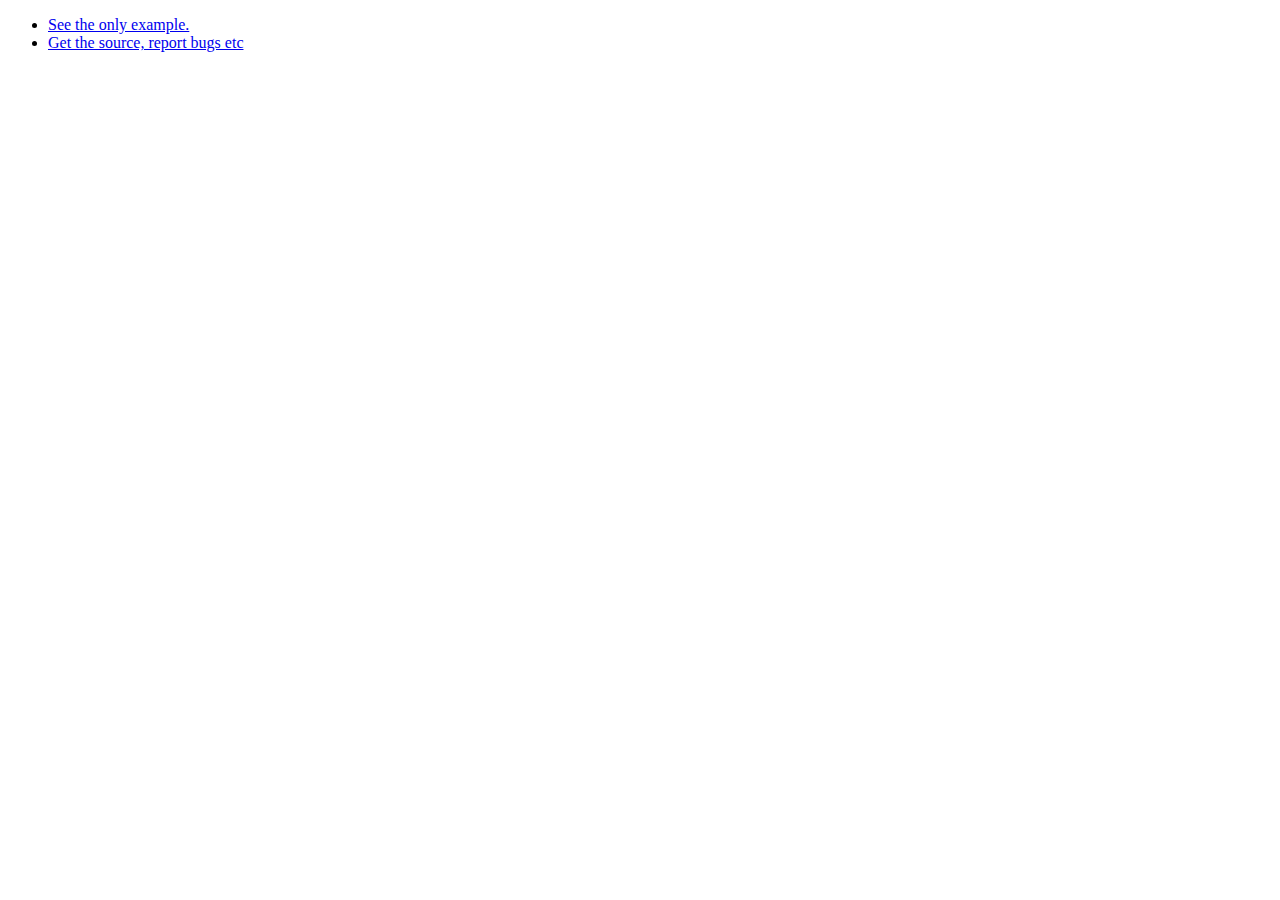
<file: index.html>
<!DOCTYPE html PUBLIC "-//W3C//DTD HTML 4.01//EN"
   "http://www.w3.org/TR/html4/strict.dtd">

<html lang="en">
<head>
	<meta http-equiv="Content-Type" content="text/html; charset=utf-8">
	<title>Monte Carlo demonstration</title>
	<meta name="author" content="Thomas Counsell">
</head>
<body>
<ul>
<li><a href='examples/monty.html'>See the only example.</a></li>
<li><a href='http://github.com/tamc/monty'>Get the source, report bugs etc</a></li>
</ul>
</body>
</html>
</file>
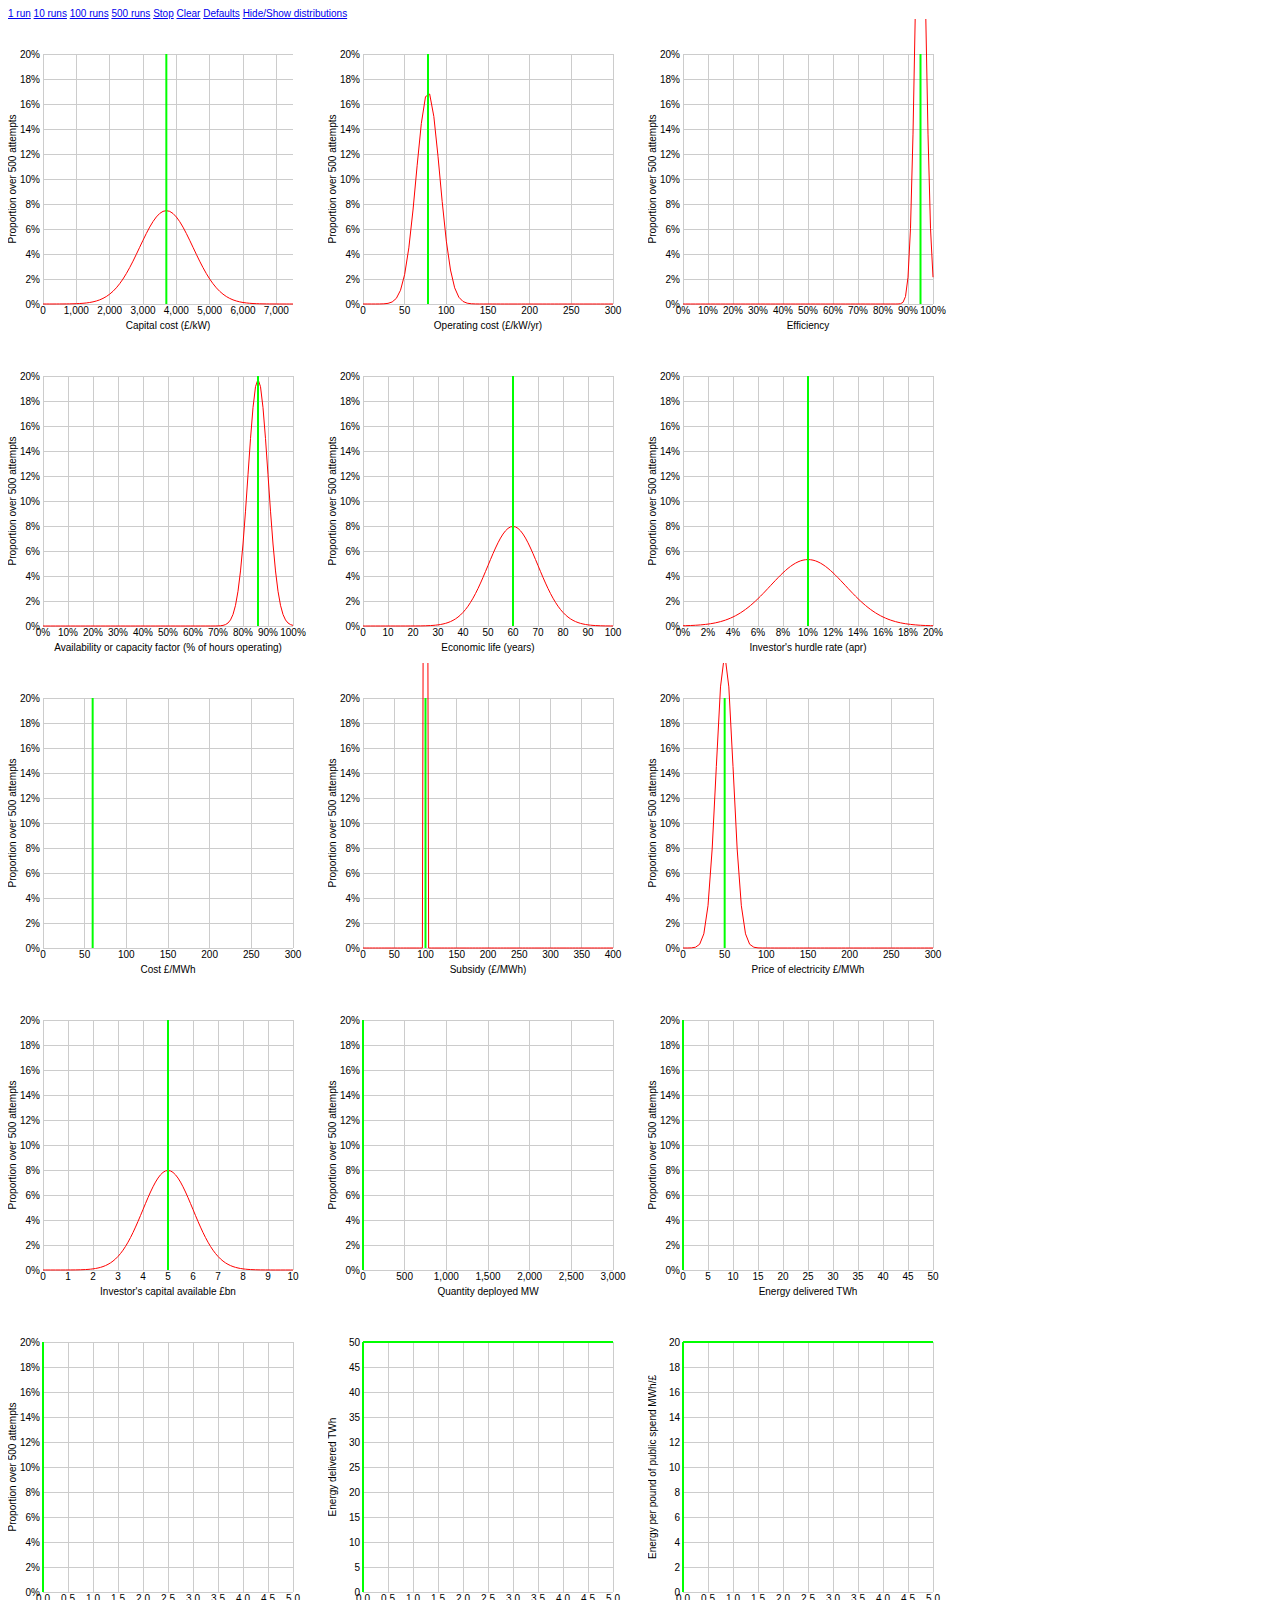
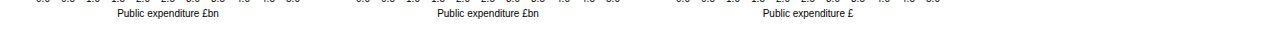
<file: examples/monty.html>
<!DOCTYPE html>
<html>
  <header>
      <meta content='text/html; charset=utf-8' http-equiv='Content-Type' /> 
     <script src="../ext/jquery.min.js" type="text/javascript" ></script> 
     <script src="../ext/d3.min.js" type="text/javascript" ></script>
     <script src="../js/visualisation.js" type="text/javascript"></script>
     <link href="monty.css" media="screen" rel="stylesheet" type="text/css"></link>
  </header>
  <body id="monty" onload="setup()">
    <div id='controls'>
      <a id='oneRun' href='#'>1 run</a>
      <a id='tenRuns' href='#'>10 runs</a>
      <a id='hundredRuns' href='#'>100 runs</a>
      <a id='fiveHundredRuns' href='#'>500 runs</a>
      <a id='stopButton' href='#'>Stop</a>    
      <a id='clearButton' href='#'>Clear</a>
      <a id='defaultsButton' href='#'>Defaults</a>
      <a id='toggleDistributions' = href='#'>Hide/Show distributions</a>
      <span id='message'></span>
    </div>    
    <div id='capital' class='histogram'></div>
    <div id='operating' class='histogram'></div>
    <div id='fuel' class='histogram'></div>
    <div id='efficiency' class='histogram'></div>
    <div id='availability' class='histogram'></div>
    <div id='life' class='histogram'></div>
    <div id='hurdle' class='histogram'></div>
    <div id='annualcost' class='histogram'></div>
    <div id='subsidy' class='histogram'></div>
    <div id='price' class='histogram'></div>
    <div id='annualincome' class='histogram'></div>
    <div id='profit' class='histogram'></div>
    <div id='quantity' class='histogram'></div>
    <div id='deployment' class='histogram'></div>
    <div id='energyDelivered' class='histogram'></div>
    <div id='publicSpend' class='histogram'></div>
    <div id='spendEnergyDelivered' class='scatter'></div>
    <div id='energyPerPoundAgainstPounds' class='scatter'></div>
  </body>
</html>
</file>
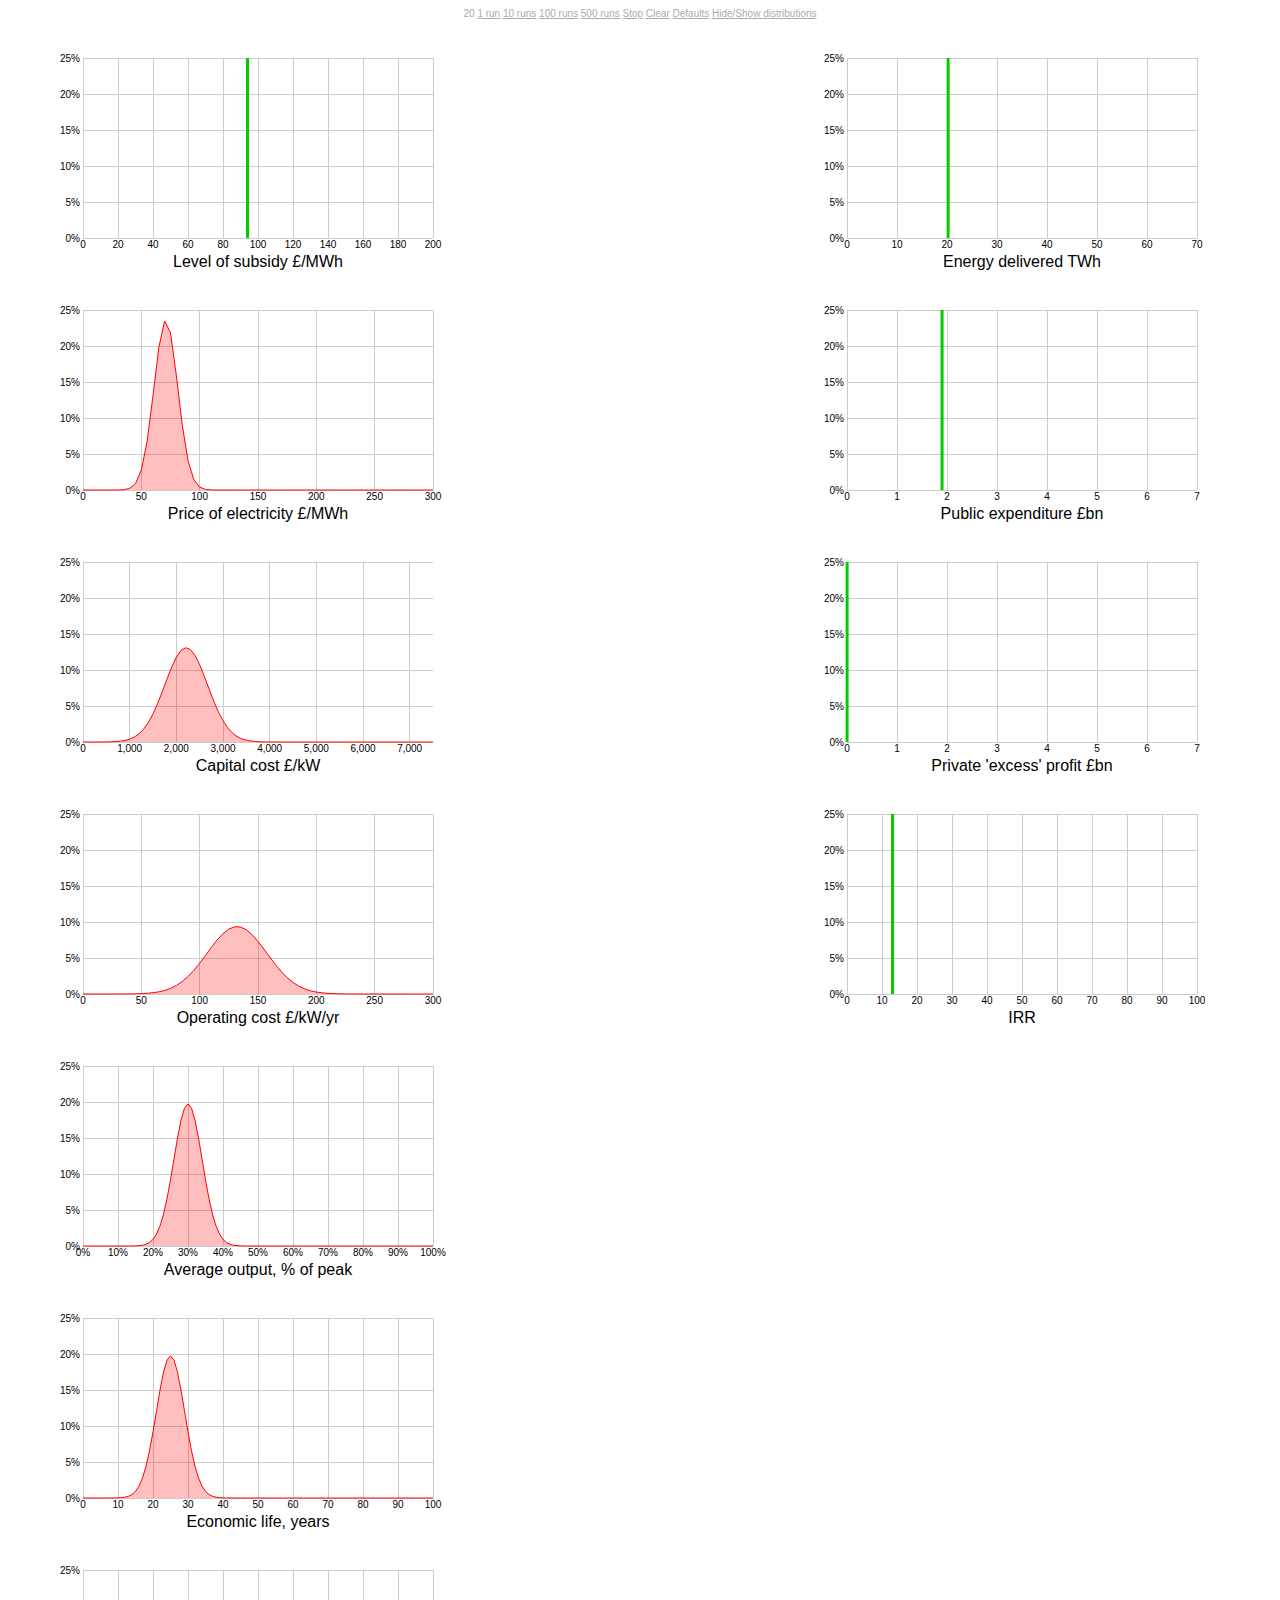
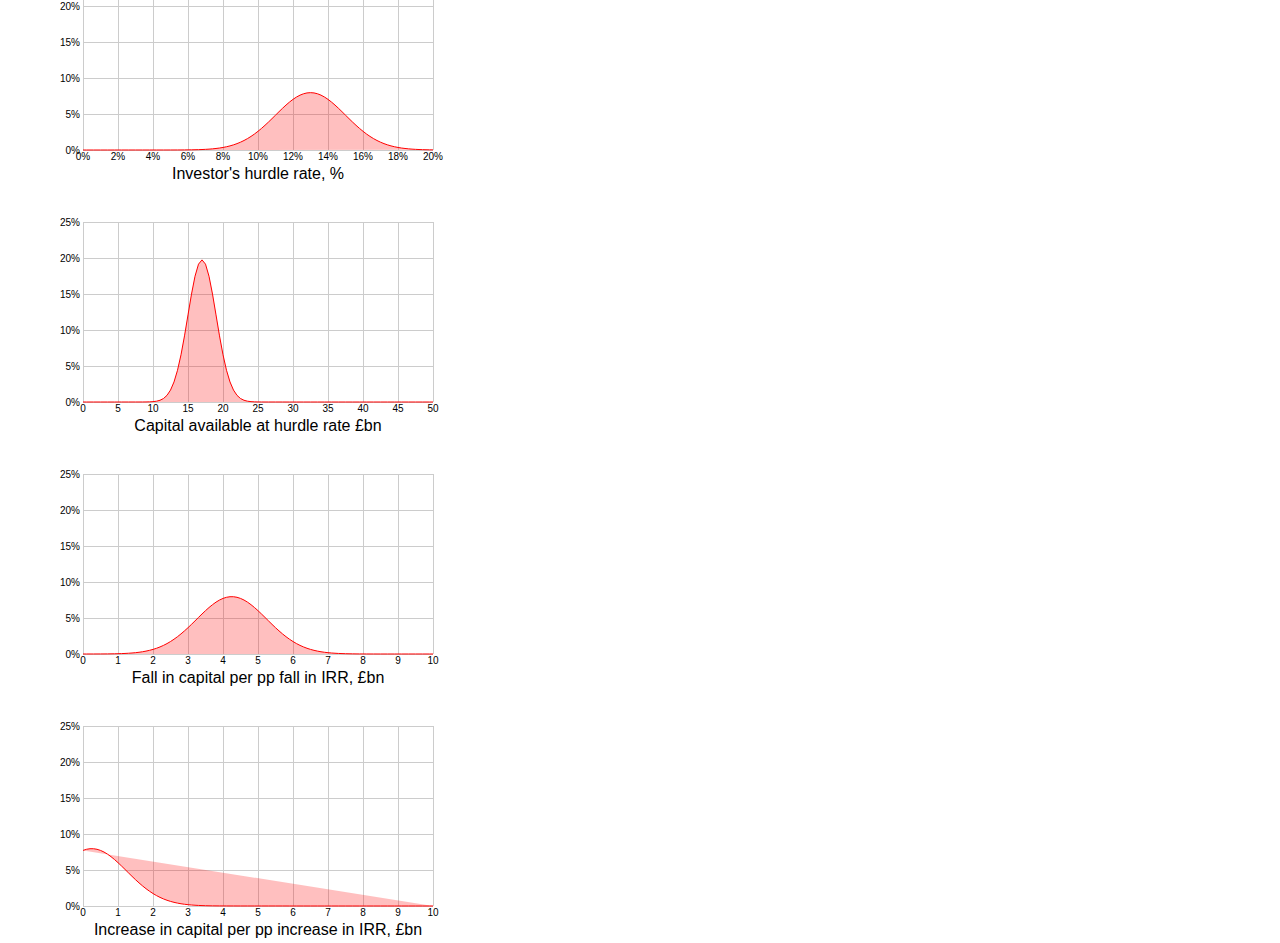
<file: examples/scs-fullmonty-a.html>
<!DOCTYPE html>
<html>
  <header>
      <meta content='text/html; charset=utf-8' http-equiv='Content-Type' />
     <script src="../ext/jquery.min.js" type="text/javascript" ></script> 
     <script src="../ext/d3.min.js" type="text/javascript" ></script>
     <script src="../js/distributions.js" type="text/javascript"></script>
     <script src="../js/histogram.js" type="text/javascript"></script>
     <script src="../js/scatterplot.js" type="text/javascript"></script>
     <script src="../js/slider.js" type="text/javascript"></script>
     <script src="../js/scs-common.js" type="text/javascript"></script>
     <script src="../js/scs-fullmonty.js" type="text/javascript"></script>
     <link href="scs.css" media="screen" rel="stylesheet" type="text/css"></link>
  </header>
  <body id="monty" onload="histogram.defaults['attempts'] = 20; setup()">
    <div id='controls'>
      20
      <a id='oneRun' href='#'>1 run</a>
      <a id='tenRuns' href='#'>10 runs</a>
      <a id='hundredRuns' href='#'>100 runs</a>
      <a id='fiveHundredRuns' href='#'>500 runs</a>
      <a id='stopButton' href='#'>Stop</a>    
      <a id='clearButton' href='#'>Clear</a>
      <a id='defaultsButton' href='#'>Defaults</a>
      <a id='toggleDistributions' = href='#'>Hide/Show distributions</a>
      <span id='message'></span>
    </div>    
    <div id='inputs'>
      <div id='subsidy' class='histogram'></div>
      <div id='price' class='histogram'></div>
      <div id='capital' class='histogram'></div>
      <div id='operating' class='histogram'></div>
      <div id='availability' class='histogram'></div>
      <div id='life' class='histogram'></div>
      <div id='hurdle' class='histogram'></div>
      <div id='quantity' class='histogram'></div>
      <div id='falloff' class='histogram'></div>
      <div id='rampup' class='histogram'></div>
    </div>
    <div id='outputs'>
    <!-- <div id='annualincome' class='histogram'></div>
    <div id='profit' class='histogram'></div>
    <div id='quantity' class='histogram'></div>
    <div id='deployment' class='histogram'></div> -->
    <div id='energyDelivered' class='histogram'></div>
    <div id='publicSpend' class='histogram'></div>
    <div id='totalProfit' class='histogram'></div>    
    <div id='irr' class='histogram'></div>    
    <div id='spendEnergyDelivered' class='scatter'></div>
  </body>
</html>
</file>
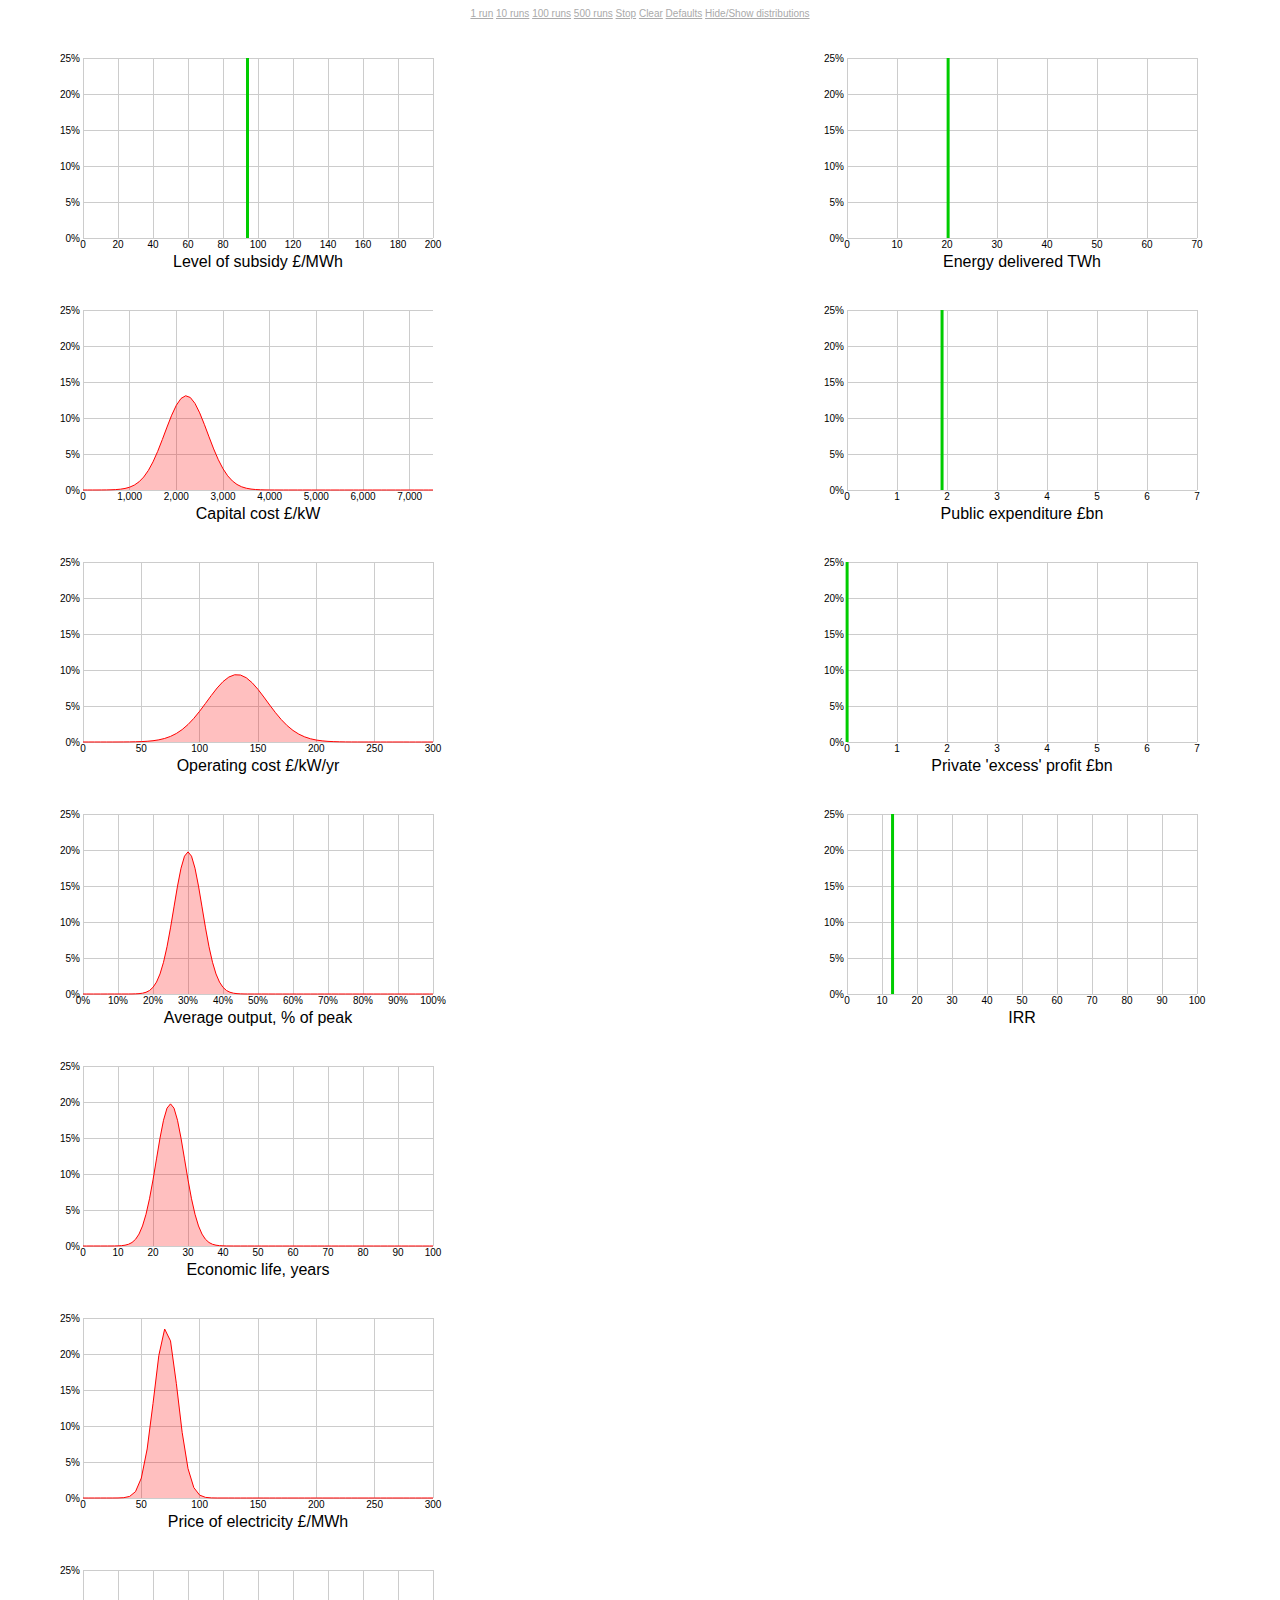
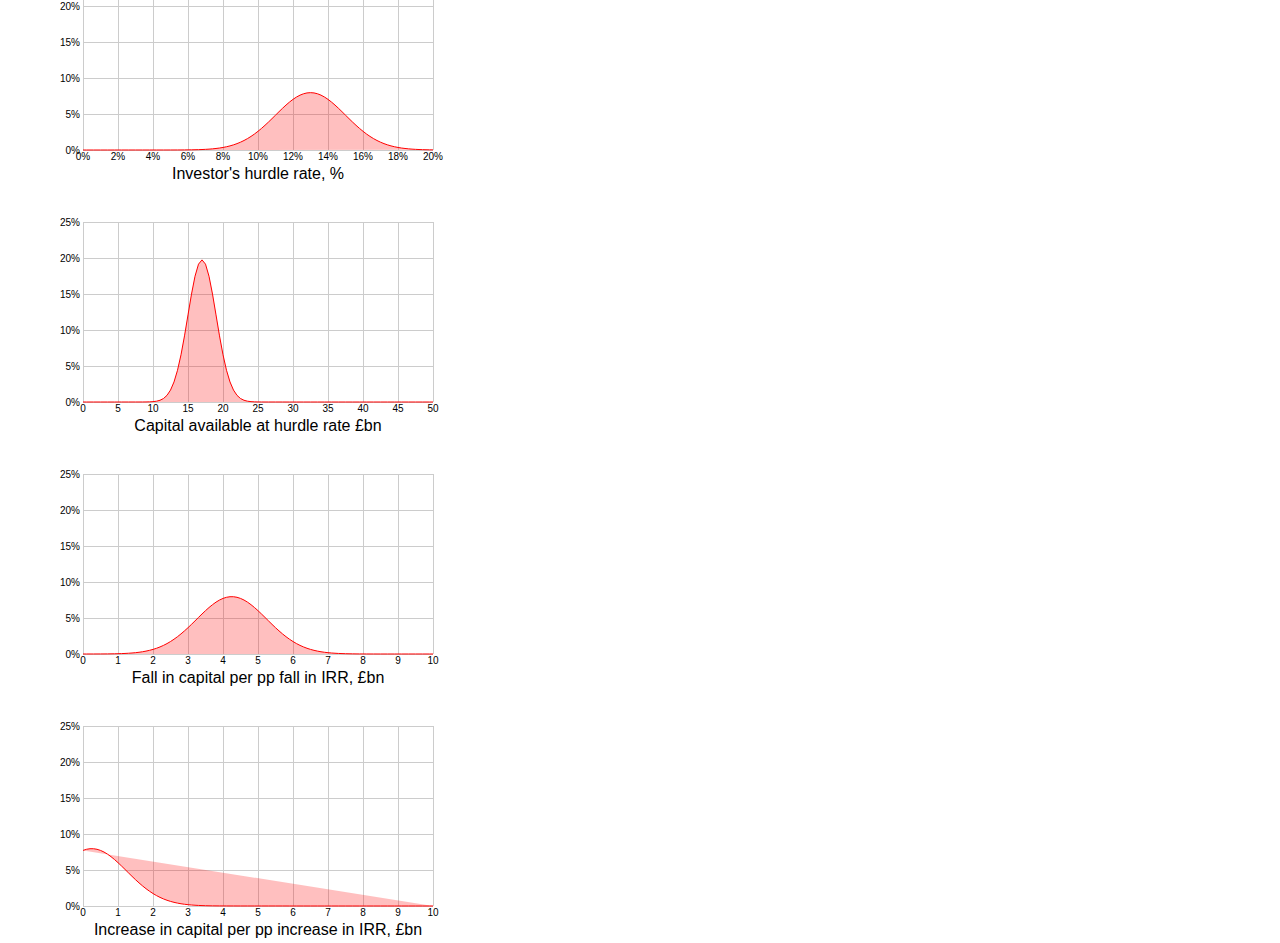
<file: examples/scs-fullmonty.html>
<!DOCTYPE html>
<html>
  <header>
      <meta content='text/html; charset=utf-8' http-equiv='Content-Type' />
     <script src="../ext/jquery.min.js" type="text/javascript" ></script> 
     <script src="../ext/d3.min.js" type="text/javascript" ></script>
     <script src="../js/distributions.js" type="text/javascript"></script>
     <script src="../js/histogram.js" type="text/javascript"></script>
     <script src="../js/scatterplot.js" type="text/javascript"></script>
     <script src="../js/slider.js" type="text/javascript"></script>
     <script src="../js/scs-common.js" type="text/javascript"></script>
     <script src="../js/scs-fullmonty.js" type="text/javascript"></script>
     <link href="scs.css" media="screen" rel="stylesheet" type="text/css"></link>
  </header>
  <body id="monty" onload="histogram.defaults['attempts'] = 20; setup()">
    <div id='controls'>
      <a id='oneRun' href='#'>1 run</a>
      <a id='tenRuns' href='#'>10 runs</a>
      <a id='hundredRuns' href='#'>100 runs</a>
      <a id='fiveHundredRuns' href='#'>500 runs</a>
      <a id='stopButton' href='#'>Stop</a>    
      <a id='clearButton' href='#'>Clear</a>
      <a id='defaultsButton' href='#'>Defaults</a>
      <a id='toggleDistributions' = href='#'>Hide/Show distributions</a>
    </div>    
    <div id='inputs'>
      <div id='subsidy' class='histogram'></div>
      <div id='capital' class='histogram'></div>
      <div id='operating' class='histogram'></div>
      <div id='availability' class='histogram'></div>
      <div id='life' class='histogram'></div>
      <div id='price' class='histogram'></div>
      <div id='hurdle' class='histogram'></div>
      <div id='quantity' class='histogram'></div>
      <div id='falloff' class='histogram'></div>
      <div id='rampup' class='histogram'></div>
    </div>
    <div id='outputs'>
    <!-- <div id='annualincome' class='histogram'></div>
    <div id='profit' class='histogram'></div>
    <div id='quantity' class='histogram'></div>
    <div id='deployment' class='histogram'></div> -->
    <div id='energyDelivered' class='histogram'></div>
    <div id='publicSpend' class='histogram'></div>
    <div id='totalProfit' class='histogram'></div>    
    <div id='irr' class='histogram'></div>    
    <div id='spendEnergyDelivered' class='scatter'></div>
  </body>
</html>
</file>
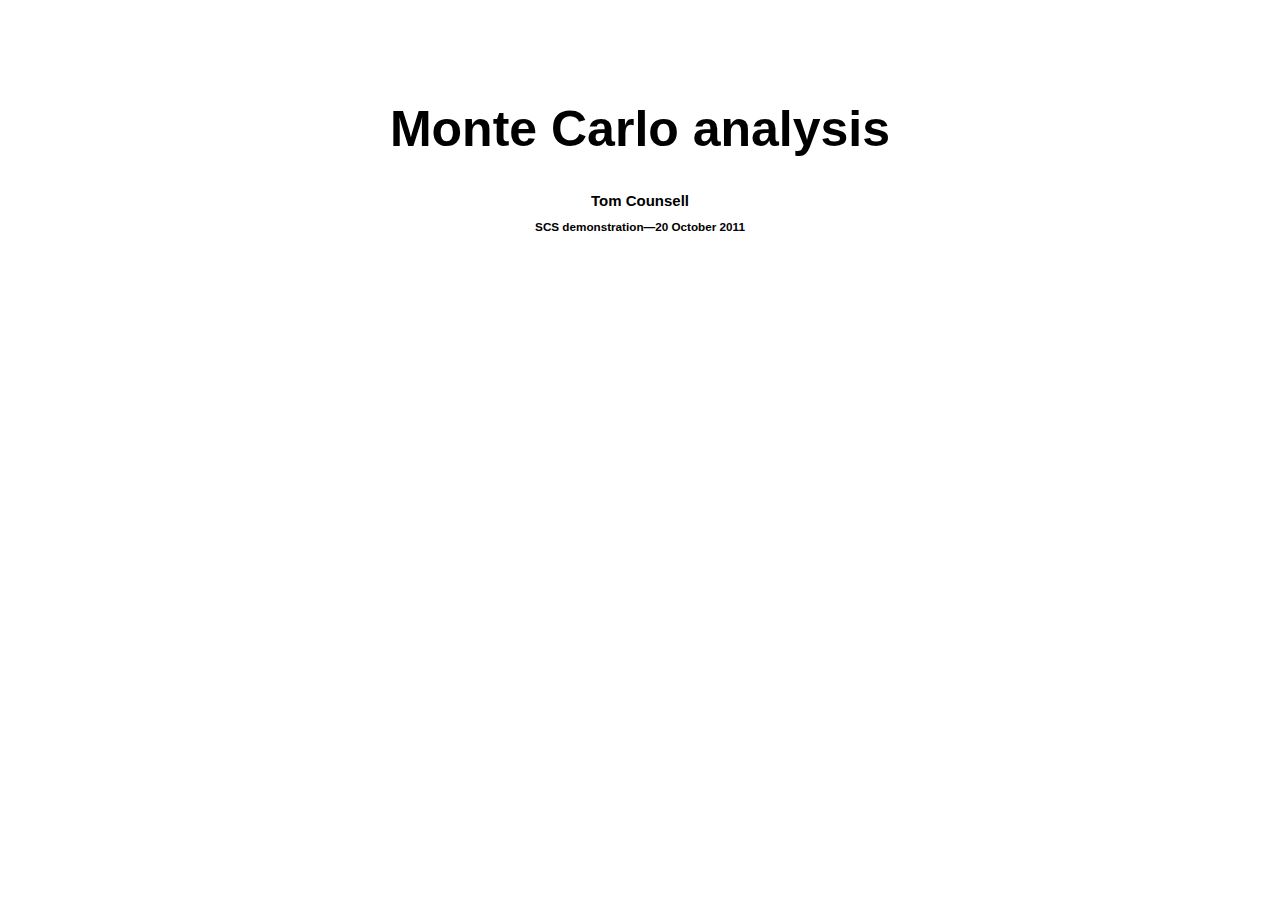
<file: examples/scs-intro.html>
<!DOCTYPE html>
<html>
  <header>
      <meta content='text/html; charset=utf-8' http-equiv='Content-Type' /> 
     <link href="scs.css" media="screen" rel="stylesheet" type="text/css"></link>
  </header>
  <body id="monty" onload="">
    <div id='intro'>
      <h1>Monte Carlo analysis</h1>
      <h2>Tom Counsell</h2>
      <h3>SCS demonstration&mdash;20 October 2011</h3>
    </div>
  </body>
</html>
</file>
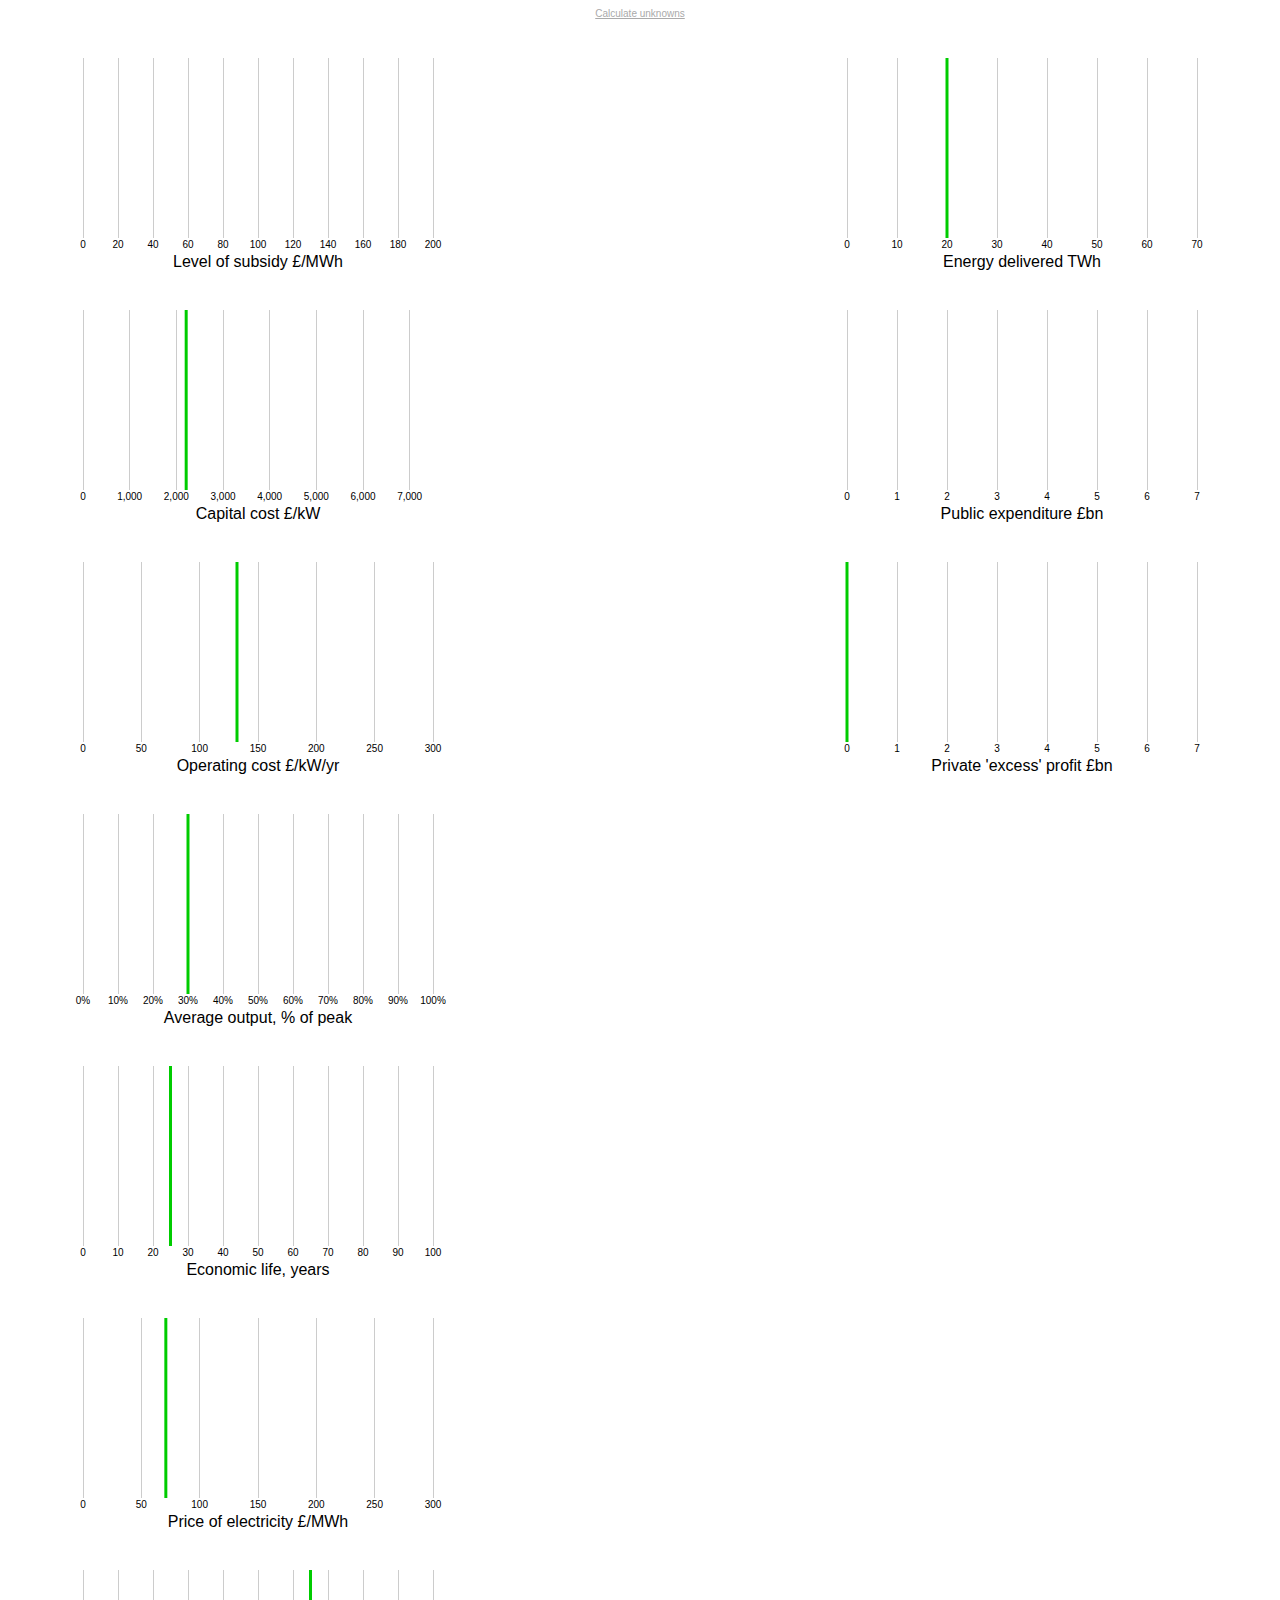
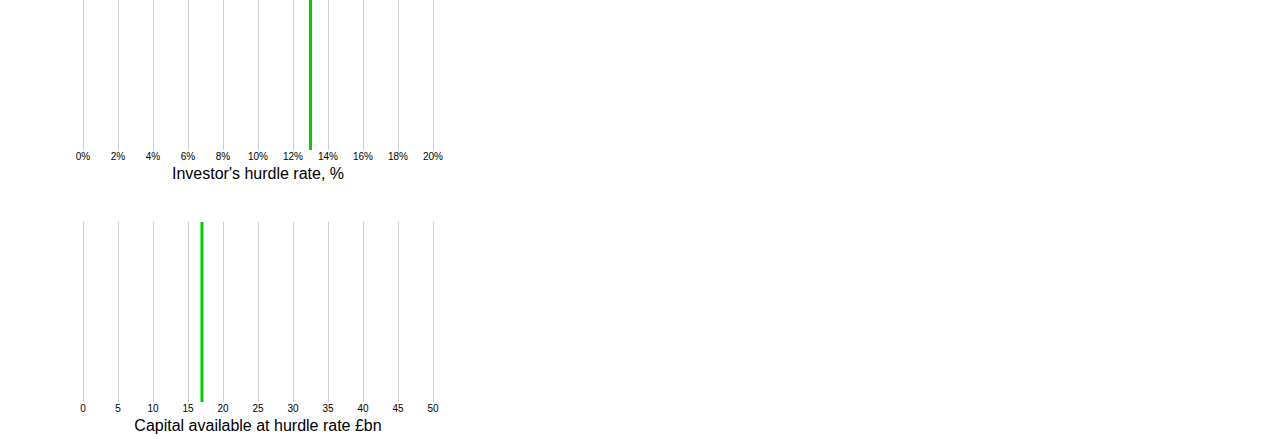
<file: examples/scs-inverse.html>
<!DOCTYPE html>
<html>
  <header>
      <meta content='text/html; charset=utf-8' http-equiv='Content-Type' /> 
     <script src="../ext/jquery.min.js" type="text/javascript" ></script> 
     <script src="../ext/d3.min.js" type="text/javascript" ></script>
     <script src="../js/distributions.js" type="text/javascript"></script>
     <script src="../js/histogram.js" type="text/javascript"></script>
     <script src="../js/scatterplot.js" type="text/javascript"></script>
     <script src="../js/slider.js" type="text/javascript"></script>
     <script src="../js/scs-common.js" type="text/javascript"></script>     
     <script src="../js/scs-inverse.js" type="text/javascript"></script>
     <link href="scs.css" media="screen" rel="stylesheet" type="text/css"></link>
  </header>
  <body id="monty" onload="setup()">
    <div id='controls'>
      <a id='calculate' href='#'>Calculate unknowns</a>
      <span id='message'></span>
    </div>    
    <div id='inputs'>
      <div id='subsidy' class='histogram'></div>
      <div id='capital' class='histogram'></div>
      <div id='operating' class='histogram'></div>
      <div id='availability' class='histogram'></div>
      <div id='life' class='histogram'></div>
      <div id='price' class='histogram'></div>
      <div id='hurdle' class='histogram'></div>
      <div id='quantity' class='histogram'></div>      
      <!-- <div id='falloff' class='histogram'></div>
      <div id='rampup' class='histogram'></div> -->

    </div>
    <div id='outputs'>    
      <div id='energyDelivered' class='histogram'></div>
      <div id='publicSpend' class='histogram'></div>
      <div id='totalProfit' class='histogram'></div>
      <div id='spendEnergyDelivered' class='scatter'></div>      

  </body>
</html>
</file>
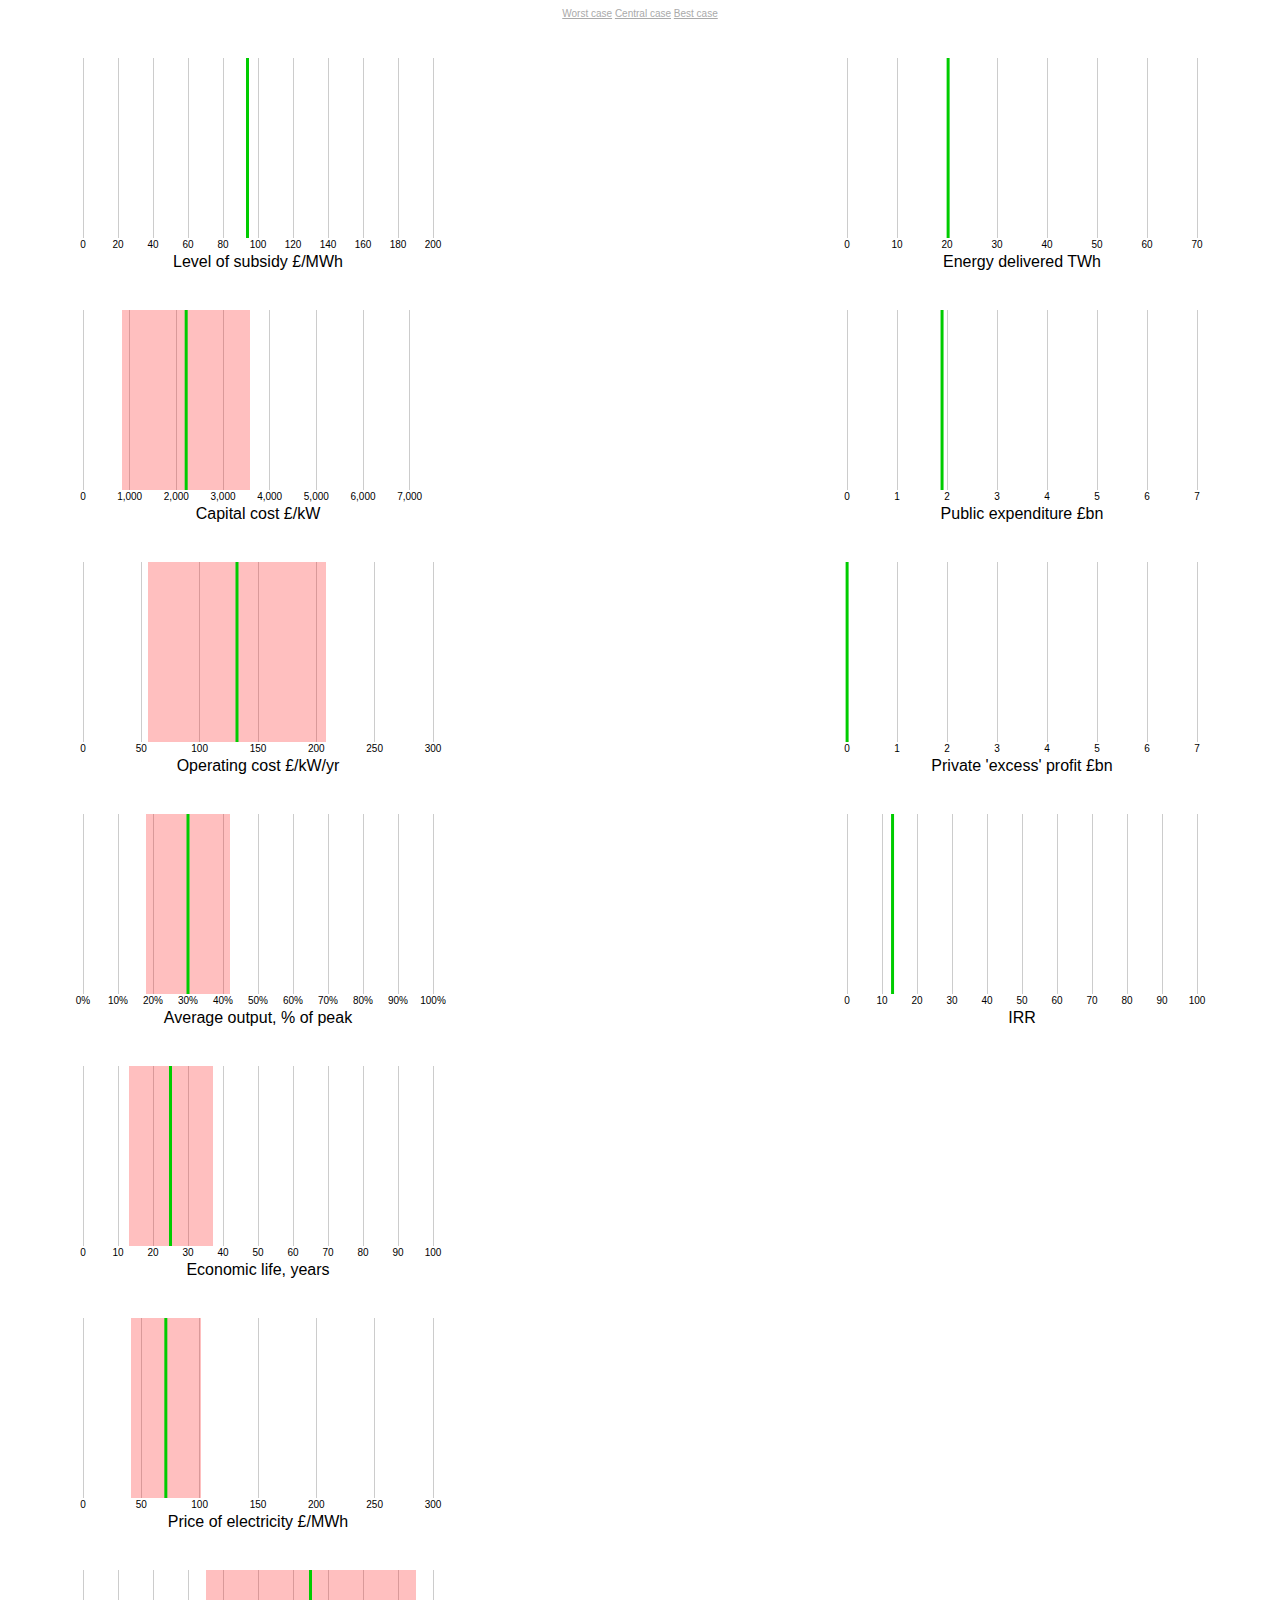
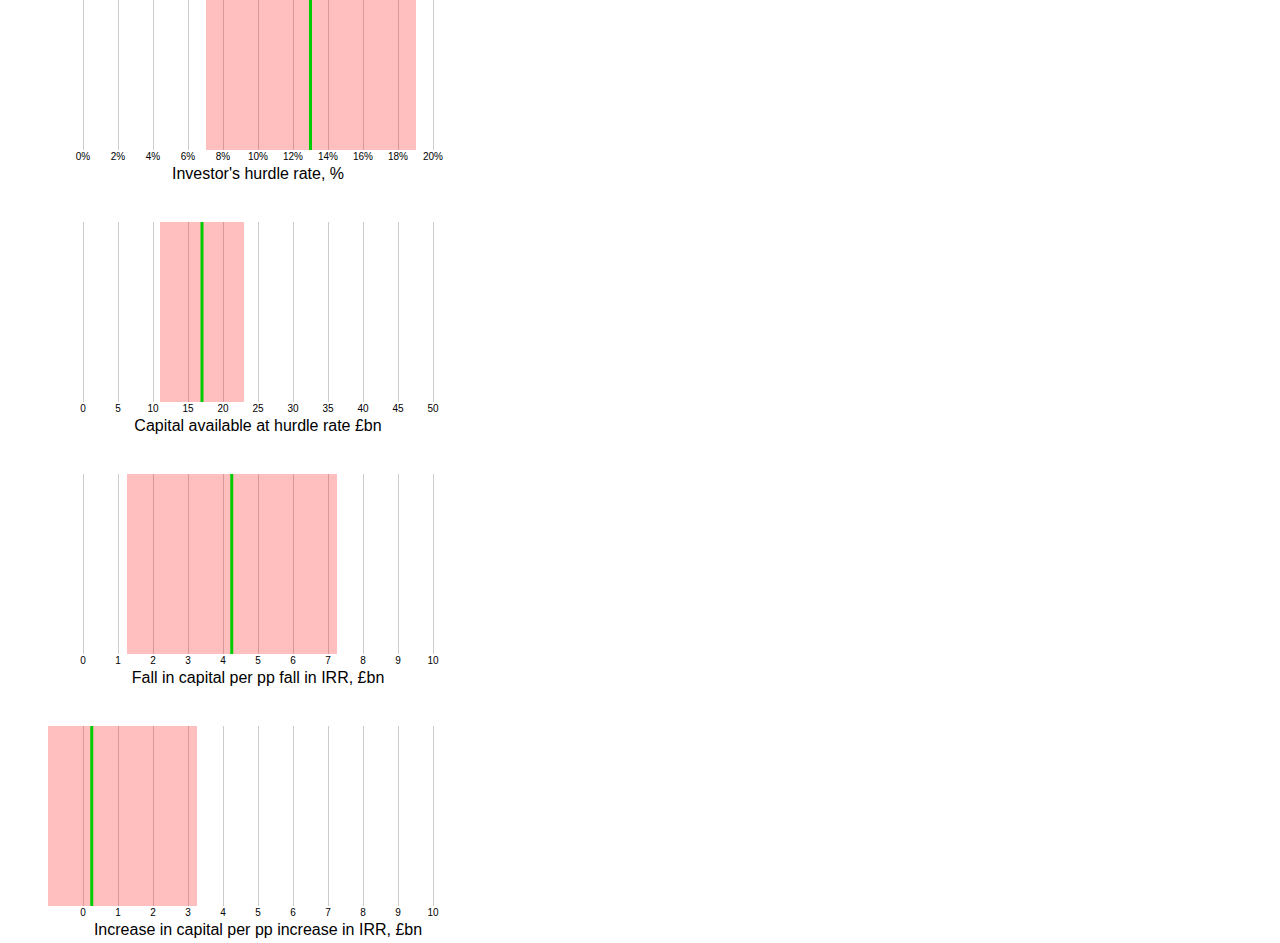
<file: examples/scs-sensitivity.html>
<!DOCTYPE html>
<html>
  <header>
      <meta content='text/html; charset=utf-8' http-equiv='Content-Type' /> 
     <script src="../ext/jquery.min.js" type="text/javascript" ></script> 
     <script src="../ext/d3.min.js" type="text/javascript" ></script>
     <script src="../js/distributions.js" type="text/javascript"></script>
     <script src="../js/histogram.js" type="text/javascript"></script>
     <script src="../js/scatterplot.js" type="text/javascript"></script>
     <script src="../js/slider.js" type="text/javascript"></script>
     <script src="../js/scs-common.js" type="text/javascript"></script>     
     <script src="../js/scs-sensitivity.js" type="text/javascript"></script>
     <link href="scs.css" media="screen" rel="stylesheet" type="text/css"></link>
  </header>
  <body id="monty" onload="setup()">
    <div id='controls'>
      <a id='worst' href='#'>Worst case</a>
      <a id='central' href='#'>Central case</a>
      <a id='best' href='#'>Best case</a>
      
      <span id='message'></span>
    </div>    
    <div id='inputs'>
      <div id='subsidy' class='histogram'></div>
      <div id='capital' class='histogram'></div>
      <div id='operating' class='histogram'></div>
      <div id='availability' class='histogram'></div>
      <div id='life' class='histogram'></div>
      <div id='price' class='histogram'></div>      
      <div id='hurdle' class='histogram'></div>
      <div id='quantity' class='histogram'></div>
      <div id='falloff' class='histogram'></div>
      <div id='rampup' class='histogram'></div>
    </div>
    <div id='outputs'>
      <div id='energyDelivered' class='histogram'></div>
      <div id='publicSpend' class='histogram'></div>
      <div id='totalProfit' class='histogram'></div>
      <div id='irr' class='histogram'></div>          
      <div id='spendEnergyDelivered' class='scatter'></div>      

  </body>
</html>
</file>
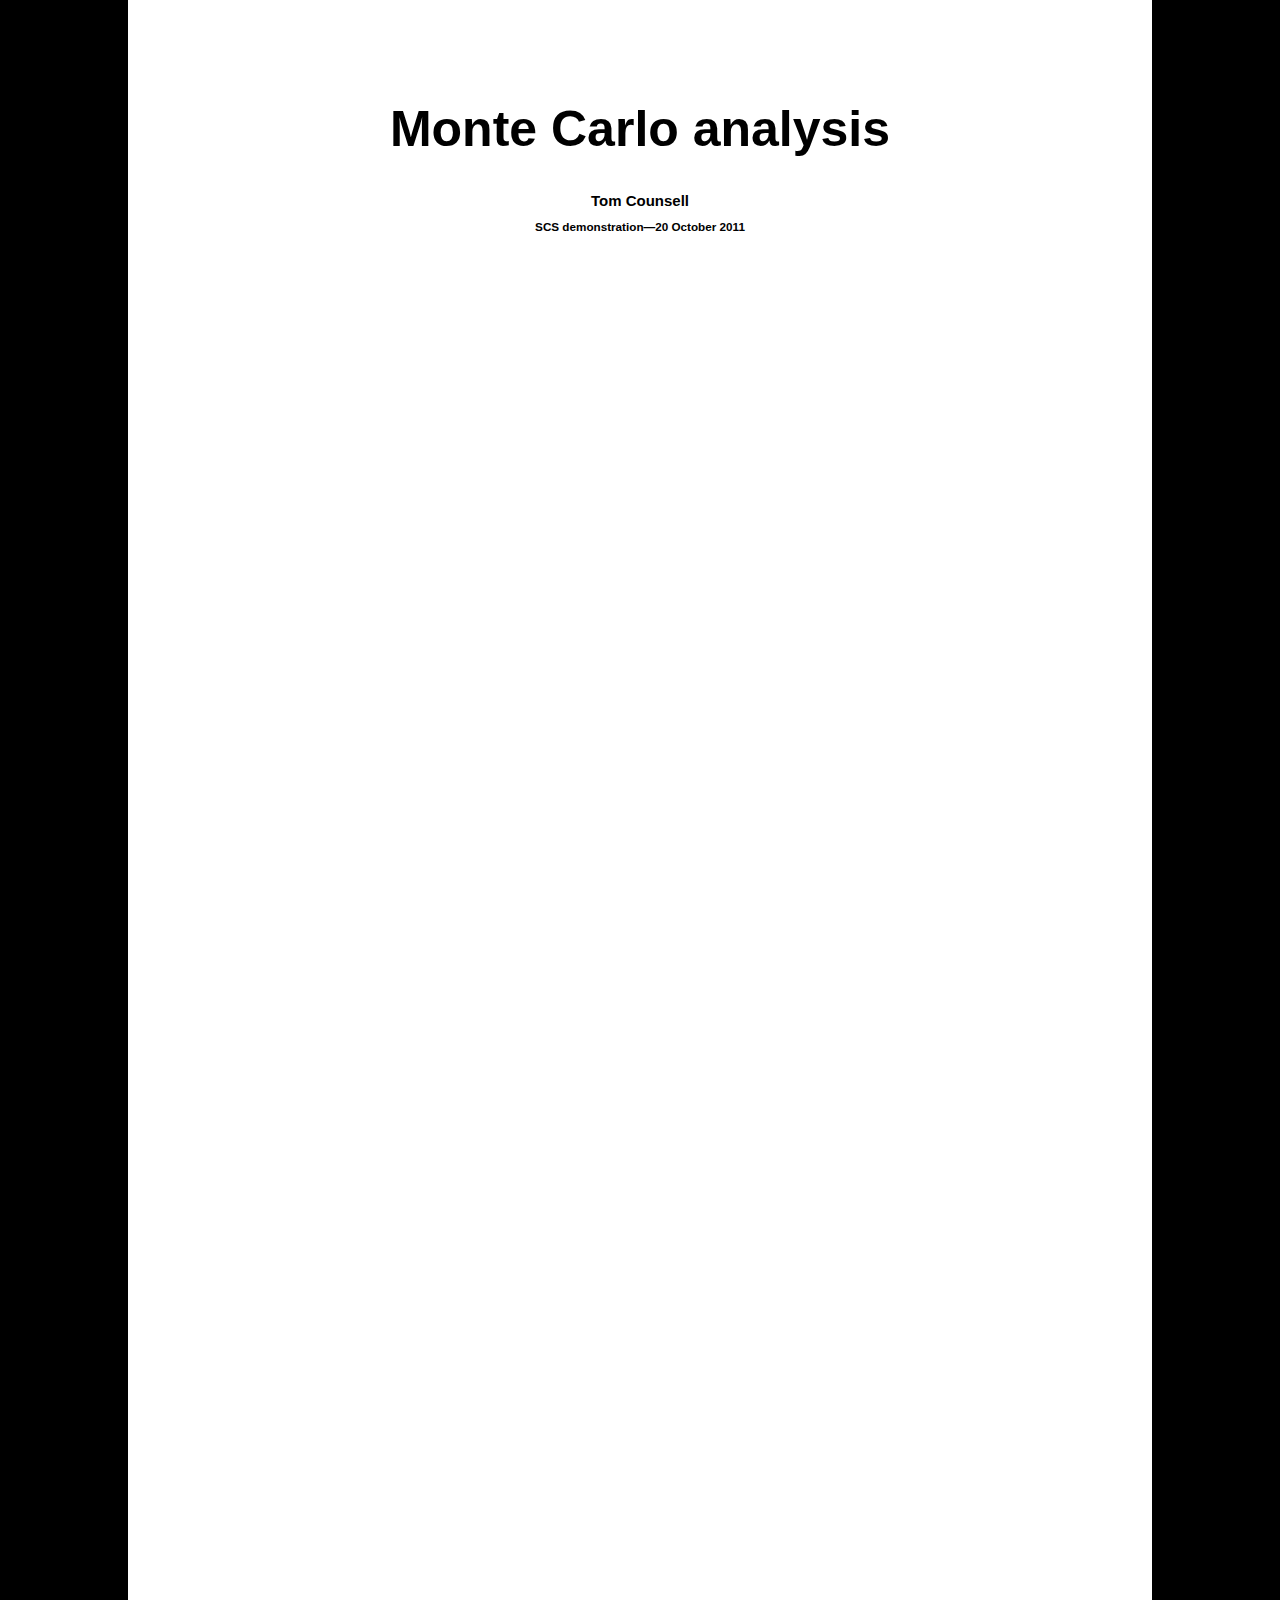
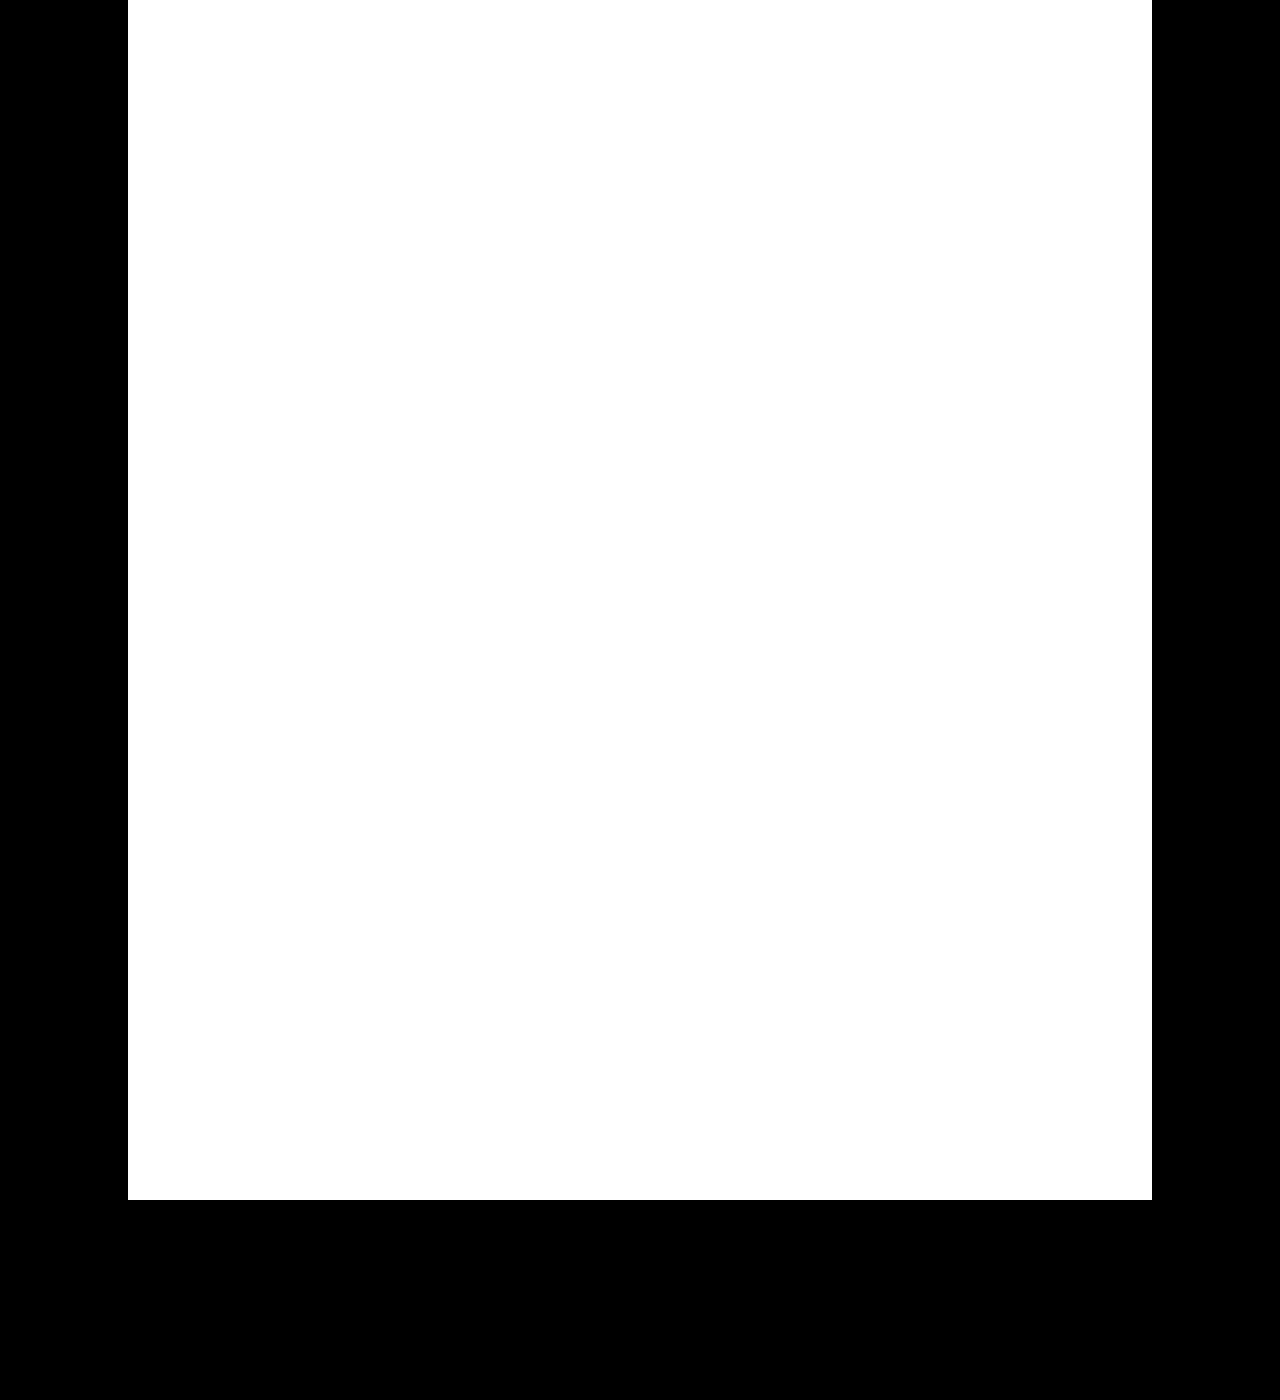
<file: examples/scs.html>
<!DOCTYPE html>
<html>
  <head>
    <meta http-equiv="Content-Type" content="text/html;charset=utf-8"/>
    <title>SCS Montecarlo demonstration</title>
    <script type="text/javascript" src="../ext/d3.min.js"></script>
    <style type="text/css">

body {
  background: #000;
  position: relative;
  width: 1024px;
  height: 3000px;
  top: 0px;
  margin: auto;
  /*overflow: hidden;*/
}

iframe {
  border: none;
  position: absolute;
  width: 1024px;
  height: 2800px;
  background: #fff;
/*  -moz-transition-property: -moz-transform, opacity;
  -moz-transition-duration: 500ms;
  -webkit-transition-property: -webkit-transform, opacity;
  -webkit-transition-duration: 500ms;
*/}

#clock {
  position: absolute;
  right: 0;
  top: 0;
  background-color: white;
  color: black;
  z-index: 1000;
}

#about {
  font: 14px "Helvetica Neue";
  position: absolute;
  width: 1280px;
  top: 840px;
}

#about, #about a {
  color: #fff;
}

#previous {
  opacity: 0;
  -moz-transform: translateX(-1300px);
  -webkit-transform: matrix3d(1, 0, 0, 0, 0, 1, 0, 0, 0, 0, 1, 0, -1300, 0, 0, 1);
}

#current {
  opacity: 1;
  -moz-transform: translateX(0);
  -webkit-transform: matrix3d(1, 0, 0, 0, 0, 1, 0, 0, 0, 0, 1, 0, 0, 0, 0, 1);
}

#next {
  opacity: 0;
  -moz-transform: translateX(1300px);
  -webkit-transform: matrix3d(1, 0, 0, 0, 0, 1, 0, 0, 0, 0, 1, 0, 1300, 0, 0, 1);
}

    </style>
  </head>
  <body>
    <div id='clock'></div>
    <iframe id="previous"></iframe>
    <iframe id="current"></iframe>
    <iframe id="next"></iframe>
    <div id="about">
    </div>
    <script type="text/javascript">

var slides = [
  "scs-intro.html",
  "scs-inverse.html",
  "scs-sensitivity.html",
  "scs-fullmonty.html",
];

var previous = d3.select("#previous"),
    current = d3.select("#current"),
    next = d3.select("#next"),
    query = "?" + Date.now(),
    previousIndex,
    currentIndex = +location.hash.substring(1) || 0,
    nextIndex,
    clock = 0;

resize();
step(0);

d3.selectAll("iframe").on("load", function() {
  this.contentWindow.focus();
  d3.select(this.contentWindow).on("keydown", function() {
    switch (d3.event.keyCode) {
      case 39: // right arrow
      case 32: // space
      case 34: { // page down
        step(+1);
        break;
      }
      case 8: { // delete
        step(d3.event.shiftKey ? +1 : -1);
        break;
      }
      case 37: // left arrow
      case 33: { // page up
        step(-1);
        break;
      }
      case 36: { // home
        currentIndex = 0;
        step(0);
        break;
      }
      case 35: { // end
        currentIndex = slides.length - 1;
        step(0);
        break;
      }
      default: return;
    }
    d3.event.preventDefault();
  });
});

d3.select(window).on("resize", resize).on("hashchange", function hashchange() {
  var that = d3.select(this).on("hashchange", null);
  currentIndex = +location.hash.substring(1);
  step(0);
  that.on("hashchange", hashchange);
});

function resize() {
  // d3.select("body").style("margin-top", (window.innerHeight - 728) / 3 + "px");
}

function step(delta) {
  if (delta > 0) {
    var temp = previous;
    previousIndex = currentIndex;
    previous = current.attr("id", "previous");
    currentIndex = nextIndex;
    current = next.attr("id", "current");
    nextIndex = nextIndex >= slides.length - 1 ? 0 : nextIndex + 1;
    next = temp.attr("id", "next");
  } else if (delta < 0) {
    var temp = next;
    nextIndex = currentIndex;
    next = current.attr("id", "next");
    currentIndex = previousIndex;
    current = previous.attr("id", "current");
    previousIndex = previousIndex <= 0 ? slides.length - 1 : previousIndex - 1;
    previous = temp.attr("id", "previous");
  } else {
    nextIndex = currentIndex >= slides.length - 1 ? 0 : currentIndex + 1;
    previousIndex = currentIndex <= 0 ? slides.length - 1 : currentIndex - 1;
  }
  previous.transition().delay(750).attr("src", slides[previousIndex] + query);
  current.transition().delay(250).attr("src", slides[currentIndex] + query);
  next.transition().delay(750).attr("src", slides[nextIndex] + query);
  location.hash = currentIndex;
}

    </script>
  </body>
</html>
</file>
<file: examples/monty.css>
body {
  font: 10px sans-serif;
}

g.main {
  pointer-events: none
}

rect.click {
  fill: #fff;
  stroke: none;
  cursor: crosshair;
  pointer-events: all;
}

path.dot {
  fill: white;
  stroke-width: 1.5px;
}

rect {
  fill: none;
  stroke: black;
  shape-rendering: crispEdges;
}

.x line, .y line {
  stroke: #ccc;
  shape-rendering: crispEdges;
}

rect.block {
  fill: #aaa;
  stroke: #999;
}

rect.selected, rect.stickySelected {
  stroke: #aa0;
  fill: #FF0;
}

rect.old {
  fill: #ccc;
}

path.distribution {
  fill: none;
  stroke: #f00;
}

line.median, line.xmedian, line.ymedian {
  fill: none;
  stroke: #0f0;
  stroke-width: 2;
}

div.chartGroup {
  clear: both;
}

div.histogram, div.scatter {
  float: left;
}

div.histogram h2 {
  padding: 20;
  text-align: center;
  margin-bottom: 0;
}
</file>
<file: examples/scs.css>
body {
  font: 10px sans-serif;
}

#intro h1, #intro h2, #intro h3 {
  text-align: center;
}

#intro h1 {
  margin-top: 100px;
  font-size: 500%;
}


h2 {
  width: 100%;
  text-align: center;
  margin-bottom: 0;
}

g.main {
  pointer-events: none
}

rect.click {
  fill: #fff;
  stroke: none;
  cursor: crosshair;
  pointer-events: all;
}

path.dot {
  fill: white;
  stroke-width: 1.5px;
}

rect {
  fill: none;
  stroke: black;
  shape-rendering: crispEdges;
}

.x line, .y line {
  stroke: #ccc;
  shape-rendering: crispEdges;
}

rect.distribution {
  fill: #f00;
  fill-opacity: 0.25;
  stroke: none;
}

rect.block {
  fill: #aaa;
  stroke-width: 0.125;
  stroke: #777;
}

rect.selected, rect.stickySelected {
}

line.selected {
  stroke: #000;
}

text.selection {
  font-size: 16pt;
}

rect.old {
  fill: #ccc;
}

path.distribution, line.distribution {
  fill: #F00;
  stroke: #f00;
  fill-opacity: 0.25;  
}

line.median, line.xmedian, line.ymedian {
  stroke: #0c0;
  stroke-width: 3;
}

text.axislabel {
  font-size: 12pt;
}

div.chartGroup {
  clear: both;
}

div.histogram, div.scatter {
  clear: both;
}

div.histogram h2 {
  padding: 20;
  text-align: center;
  margin-bottom: 0;
}

div#inputs {
  margin: 0;
  padding: 0;
  width: 500px;
  float: left;
  text-align: center;
}

div#outputs {
  margin: 0;
  padding: 0;
  width: 500px;
  float: right;
  text-align: center;
}

td.value {
  text-align: right;
}

tr#publicSpend td, tr#target td {
  font-weight: bold;
}

div#controls {
  width: 100%;
  text-align: center;
  height: 15px;
  color: #aaa;
}

div#controls a {
  color: #aaa;
}
</file>
